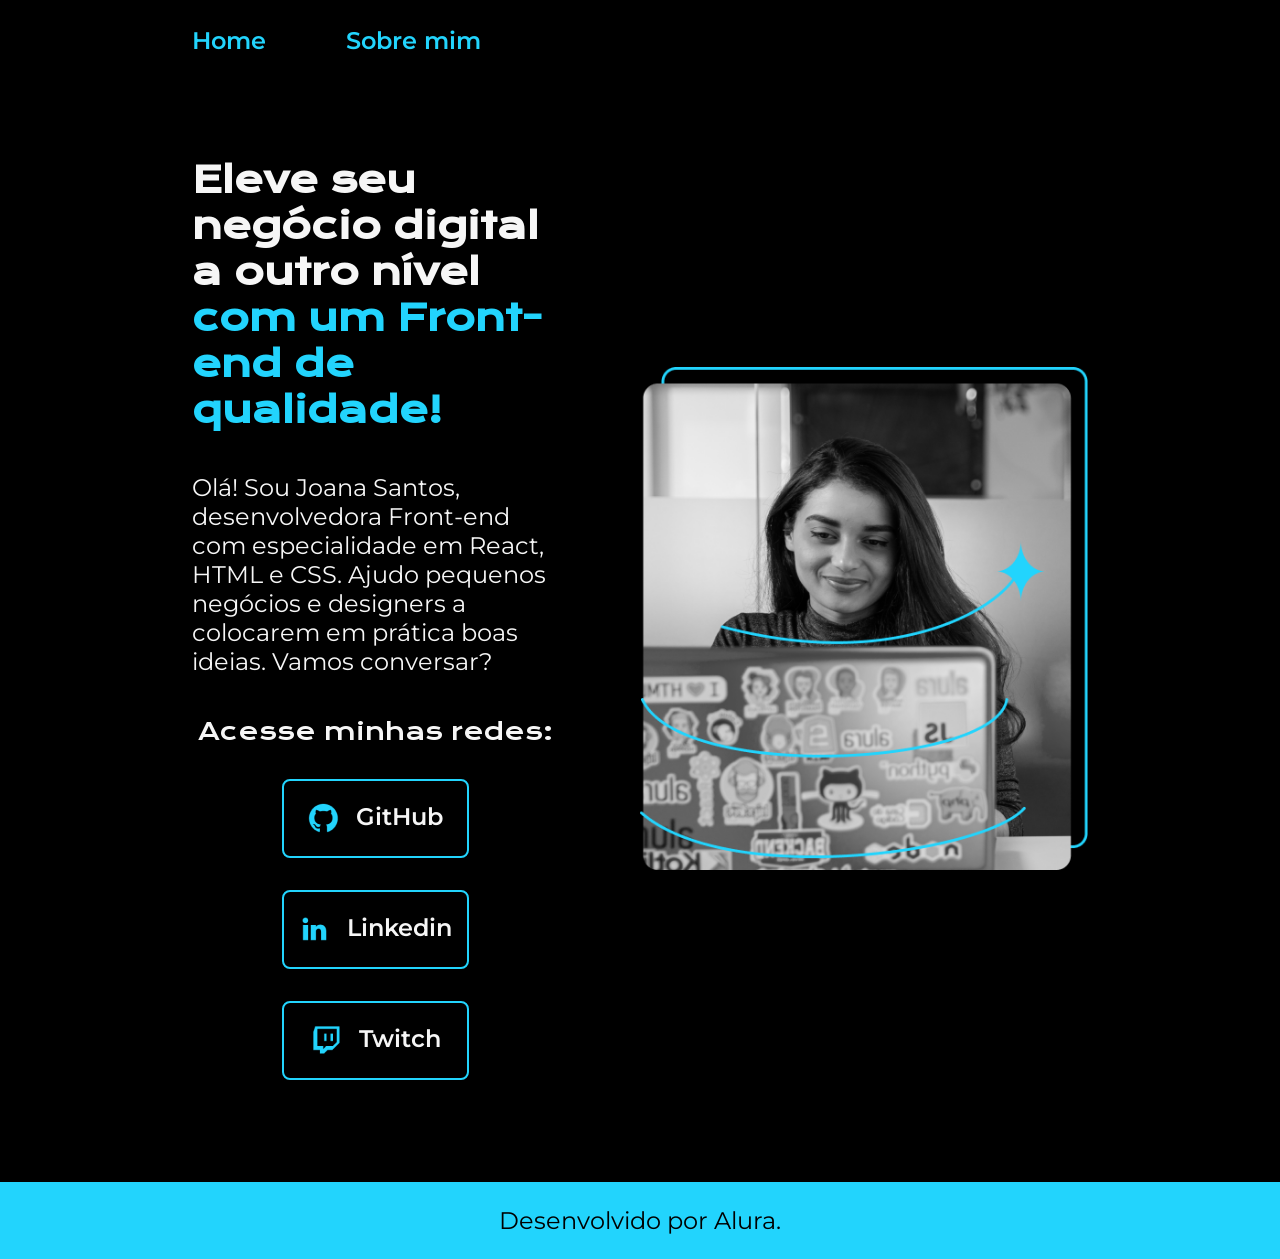
<file: index.html>
<!DOCTYPE html>
<html lang="pt-br">
<head>
    <meta charset="UTF-8">
    <meta name="viewport" content="width=device-width, initial-scale=1.0">
    <title>Portfolio</title>
    <link rel="stylesheet" href="./styles/style.css"> 
</head>
<body>
    <header class="cabecalho">
        <nav class="cabecalho__menu">
            <a class="cabecalho__menu__link" href="index.html">Home</a>
            <a class="cabecalho__menu__link" href="about.html">Sobre mim</a>
        </nav>
    </header>
    <main class="apresentacao">
        <section class="apresentacao__conteudo">
            <h1 class="apresentacao__conteudo__titulo">Eleve seu negócio digital a outro nível <strong class="titulo-destaque">com um Front-end de qualidade!</strong></h1>
            <p class="apresentacao__conteudo__texto">
                Olá! Sou Joana Santos, desenvolvedora Front-end com especialidade em React, HTML e CSS. 
                Ajudo pequenos negócios e designers a colocarem em prática boas ideias. Vamos conversar?
            </p>
            <div class="apresentacao__links">
                <h2 class="apresentacao__links__subtitulo">Acesse minhas redes:</h2>
                <a class="apresentacao__links_navegacao" href="https://github.com/rafaballerini">
                    <img src="./assets/github.png">
                    GitHub
                </a>
                <a class="apresentacao__links_navegacao" href="https://linkedin.com/in/rafaelaballerini">
                    <img src="./assets/linkedin.png">
                    Linkedin
                </a>
                <a class="apresentacao__links_navegacao" href="https://twitch.tv/guilimadev">
                    <img src="./assets/twitch.png">
                    Twitch
                </a>
                </div>
        </section>
        <img class="apresentacao__imagem" src="./assets/imagem.png" alt="Foto da Joana Santas programando">
    </main>
    <footer class="rodape">
        <p>Desenvolvido por Alura.</p>
    </footer>
</body>
</html>
</file>
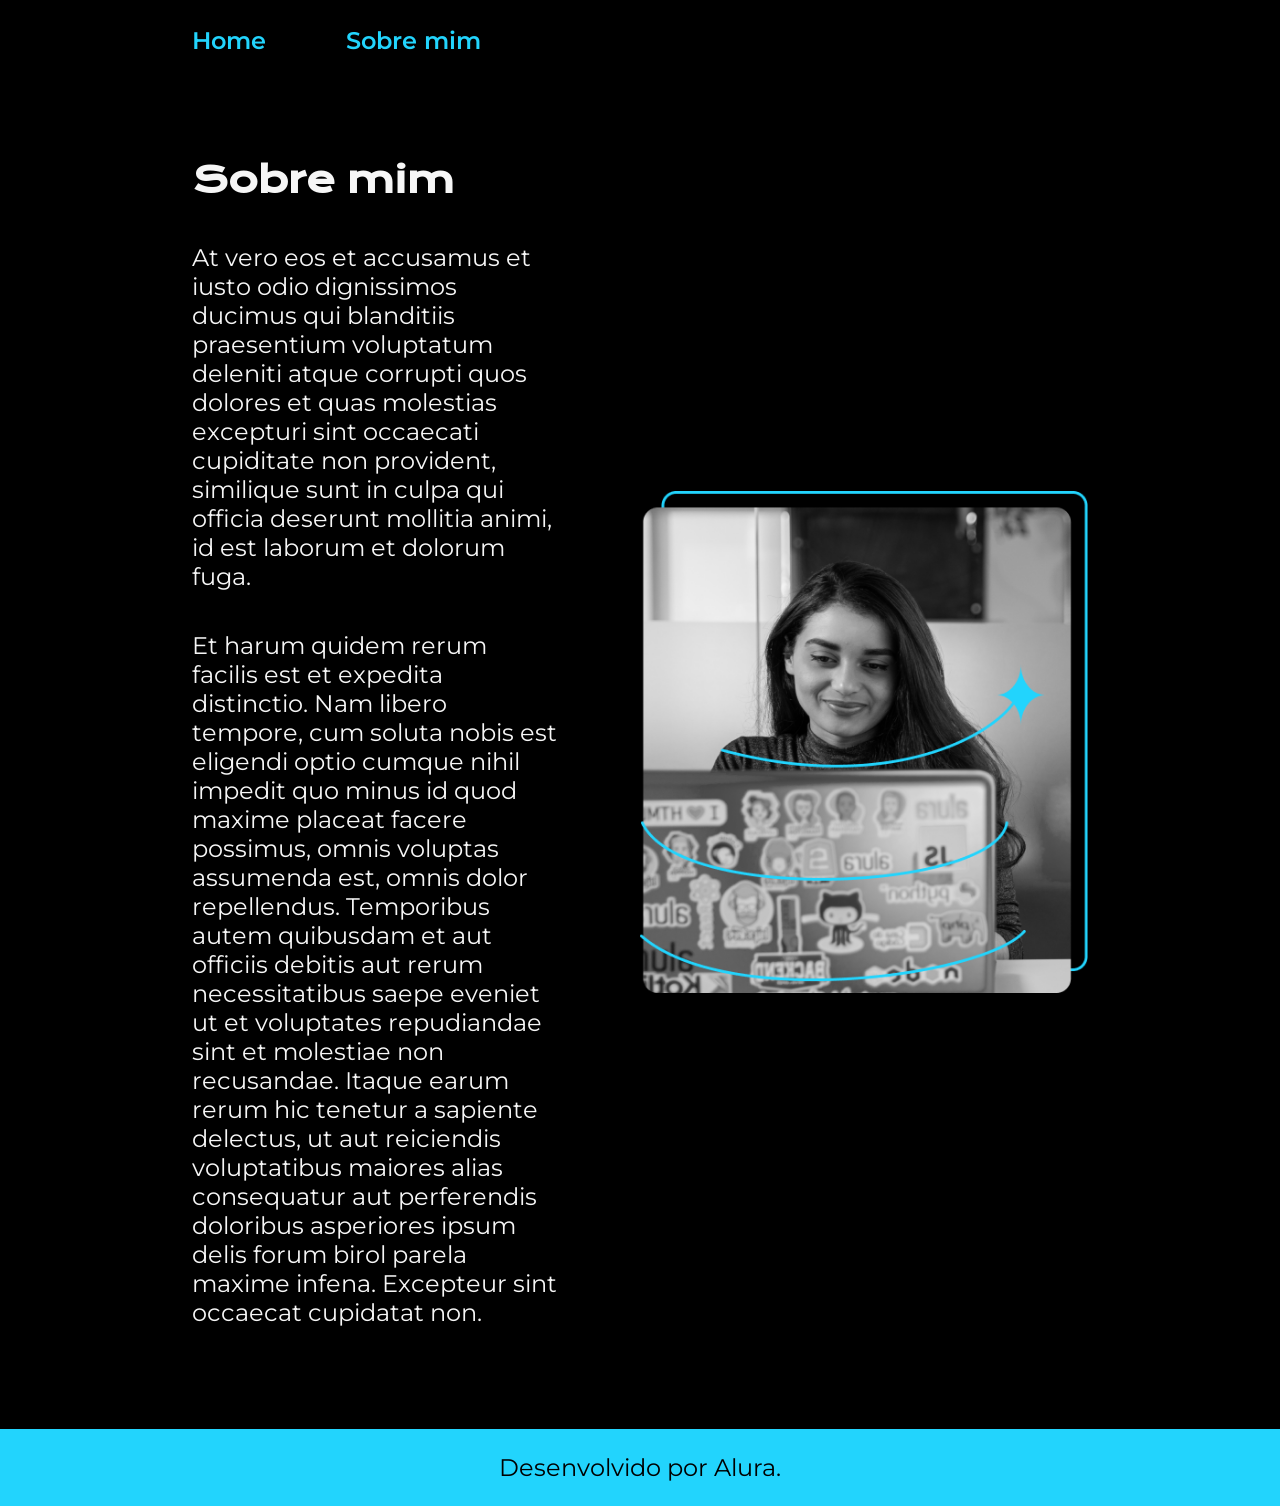
<file: about.html>
<!DOCTYPE html>
<html lang="pt-br">
<head>
    <meta charset="UTF-8">
    <meta name="viewport" content="width=device-width, initial-scale=1.0">
    <title>Sobre mim</title>
    <link rel="stylesheet" href="./styles/style.css">
</head>
<body>
    <header class="cabecalho">
        <nav class="cabecalho__menu">
            <a class="cabecalho__menu__link" href="index.html">Home</a>
            <a class="cabecalho__menu__link" href="about.html">Sobre mim</a>
        </nav>
    </header>
    <main class="apresentacao">
        <section class="apresentacao__conteudo">
            <h1 class="apresentacao__conteudo__titulo">Sobre mim</h1>
            <p class="apresentacao__conteudo__texto">At vero eos et accusamus et iusto odio dignissimos ducimus qui blanditiis praesentium voluptatum deleniti atque corrupti quos dolores et quas molestias excepturi sint occaecati cupiditate non provident, similique sunt in culpa qui officia deserunt mollitia animi, id est laborum et dolorum fuga.</p>
            <p class="apresentacao__conteudo__texto">Et harum quidem rerum facilis est et expedita distinctio. Nam libero tempore, cum soluta nobis est eligendi optio cumque nihil impedit quo minus id quod maxime placeat facere possimus, omnis voluptas assumenda est, omnis dolor repellendus. Temporibus autem quibusdam et aut officiis debitis aut rerum necessitatibus saepe eveniet ut et voluptates repudiandae sint et molestiae non recusandae. Itaque earum rerum hic tenetur a sapiente delectus, ut aut reiciendis voluptatibus maiores alias consequatur aut perferendis doloribus asperiores ipsum delis forum birol parela maxime infena. Excepteur sint occaecat cupidatat non.</p>
        </section>
        <img class="apresentacao__imagem" src="./assets/imagem.png" alt="Foto da Joana Santas programando">
    </main>
    <footer class="rodape">
        <p>Desenvolvido por Alura.</p>
    </footer>
</body>
</html>
</file>
<file: styles/style.css>
@import url('https://fonts.googleapis.com/css2?family=Krona+One&family=Montserrat:wght@400;600&display=swap');

:root {
    --cor-primaria: #000000;
    --cor-secundaria: #F6F6F6;
    --cor-terciaria: #22D4FD;
    --cor-hover: #272727;

    --fonte-primaria: 'Krona One', sans-serif;
    --fonte-secundaria: 'Montserrat', sans-serif;
}

* {
    margin: 0;
    padding: 0;
}

body {
    /*height: 100vh; Vai ocupar 100% da altura da tela (vh: view height)*/
    box-sizing: border-box; /*os elementos filhos da tag body vão ficar contidos dentro da largura máxima dele*/
    background-color: var(--cor-primaria);
    color: var(--cor-secundaria);
}

.cabecalho {
    padding: 2% 0% 0% 15%;
}

.cabecalho__menu {
    display: flex;
    gap: 80px;
}

.cabecalho__menu__link {
    font-family: var(--fonte-secundaria);
    font-size: 1.5rem;
    font-weight: 600;
    color: var(--cor-terciaria);
    text-decoration: none;
}

.cabecalho__menu__link:hover {
    color: #007bff;
}

.apresentacao {
    padding: 8% 15%;
    display: flex; /*colocar essa propriedade display no elemento pai, que é o container no qual os elementos filhos serão posicionados*/
    align-items: center; /*todos os elementos dentro de apresentacao serão alinhados no centro (centralizado na metade da altura do maior elemento)*/
    justify-content: space-between;
    gap: 82px;
}

.apresentacao__conteudo {
    width: 50%;
    display: flex;
    flex-direction: column; /*dispõe os elementos dentro do container apresentacao__conteudo em uma coluna*/
    gap: 40px; /*espaço entre os elementos dentro do container apresentacao__conteudo*/
}

.apresentacao__conteudo__titulo {
    font-size: 2.25rem;
    font-family: var(--fonte-primaria);
}

.titulo-destaque {
    color: var(--cor-terciaria);
}

.apresentacao__conteudo__texto {
    font-size: 1.5rem;
    font-family: var(--fonte-secundaria);
}

.apresentacao__links {
    display: flex;
    flex-direction: column;
    justify-content: space-between;
    align-items: center;
    gap: 32px;
}

.apresentacao__links__subtitulo {
    font-family: var(--fonte-primaria);
    font-weight: 400;
    font-size: 1.5rem;
}

.apresentacao__links_navegacao {
    /* background-color: #22D4FD; */
    display: flex;
    justify-content: center;
    gap: 16px;
    border: 2px solid var(--cor-terciaria);
    width: 50%;
    text-align: center;
    border-radius: 8px;
    font-size: 1.5rem;
    font-weight: 600;
    padding: 21.5px 0; /*primeiro valor é do eixo vertical e o segundo do eixo horizontal*/
    text-decoration: none;
    color: var(--cor-secundaria);
    font-family: var(--fonte-secundaria);
}

.apresentacao__links_navegacao:hover {
    background-color: var(--cor-hover);
}

.apresentacao__imagem {
    width: 50%;
}

.rodape {
    padding: 24px;
    color: var(--cor-primaria);
    background-color: var(--cor-terciaria);
    text-align: center;
    font-family: var(--fonte-secundaria);
    font-size: 1.5rem;
    font-weight: 400;
}

@media (max-width: 1200px) {
    .cabecalho {
        padding: 10%;
    }

    .cabecalho__menu {
        justify-content: center;
    }

    .apresentacao {
        flex-direction: column-reverse;
        padding: 5%;
    }

    .apresentacao__conteudo {
        width: auto;
    }
}
</file>
